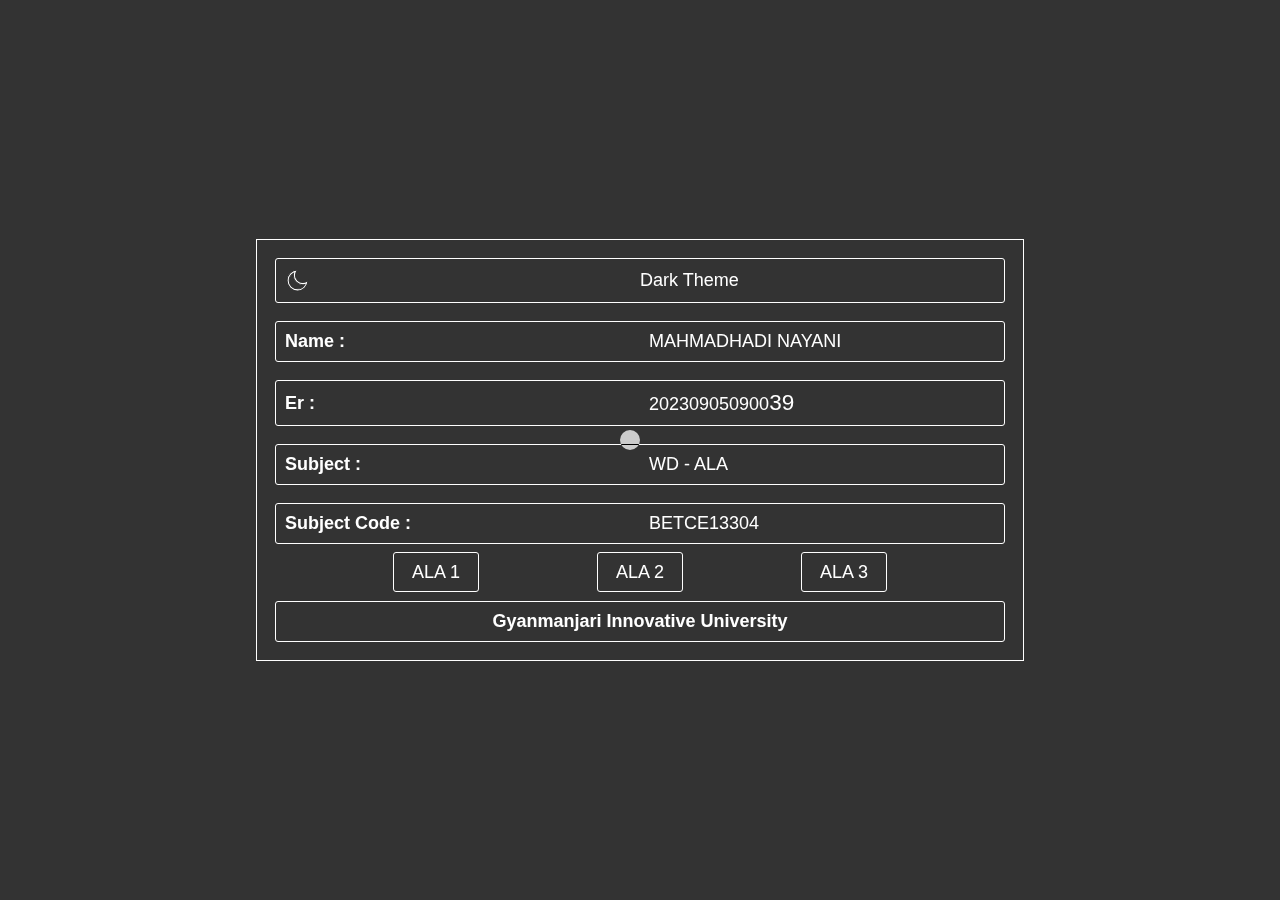
<file: index.html>
<!DOCTYPE html>
<html lang="en">
    <head>
        <meta charset="UTF-8" />
        <meta name="viewport" content="width=device-width, initial-scale=1.0" />
        <title>HADI | WD ALA</title>
        <link rel="stylesheet" href="style.css" />
    </head>
    <body>
        <div class="cursor"></div>
        <div class="container">
            <div class="theme-toggle | row">
                <div class="left">
                    <img
                        class="theme-img"
                        src="./Images/moon.svg"
                        alt="Dark Theme"
                    />
                </div>
                <div class="right">
                    <span class="theme-text">Dark</span> Theme
                </div>
            </div>

            <div class="name | row">
                <div class="left">Name :</div>
                <div class="right">MAHMADHADI NAYANI</div>
            </div>

            <div class="er | row">
                <div class="left">Er :</div>
                <div class="right">202309050900<span>39</span></div>
            </div>

            <div class="sub | row">
                <div class="left">Subject :</div>
                <div class="right">WD - ALA</div>
            </div>

            <div class="sub-code | row">
                <div class="left">Subject code :</div>
                <div class="right">BETCE13304</div>
            </div>

            <div class="links">
                <div class="link">
                    <a target="_blank" href="./ALA-1/index.html">ALA 1</a>
                </div>
                <div class="link">
                    <a target="_blank" href="./ALA-2/jsAnimation.html">ALA 2</a>
                </div>
                <div class="link">
                    <a target="_blank" href="./ALA-3/index.html">ALA 3</a>
                </div>
            </div>

            <div class="university | row">
                <div class="left">gyanmanjari innovative university</div>
            </div>
        </div>
        <script>
            const cursor = document.querySelector(".cursor");
            const body = document.querySelector("body");
            const root = document.querySelector(":root");
            const themeImg = document.querySelector(".theme-img");
            const themeText = document.querySelector(".theme-text");
            const themeToggler = document.querySelector(".theme-toggle");

            // getting styles and values
            const css = getComputedStyle(root);
            let bg = css.getPropertyValue("--dark");
            let clr = css.getPropertyValue("--light");

            let isDark = true;
            body.addEventListener("mousemove", (e) => {
                cursor.style.top = e.clientY + "px";
                cursor.style.left = e.clientX + "px";
            });

            themeToggler.addEventListener("click", () => {
                root.style.setProperty("--dark", `${isDark ? "#fff" : "#333"}`);
                root.style.setProperty(
                    "--light",
                    `${isDark ? "#333" : "#fff"}`
                );
                themeImg.src = isDark
                    ? "./Images/sun.svg"
                    : "./Images/moon.svg";
                themeText.innerHTML = isDark
                    ? "Light"
                    : "Dark";
                isDark = !isDark;
            });
        </script>
    </body>
</html>
</file>
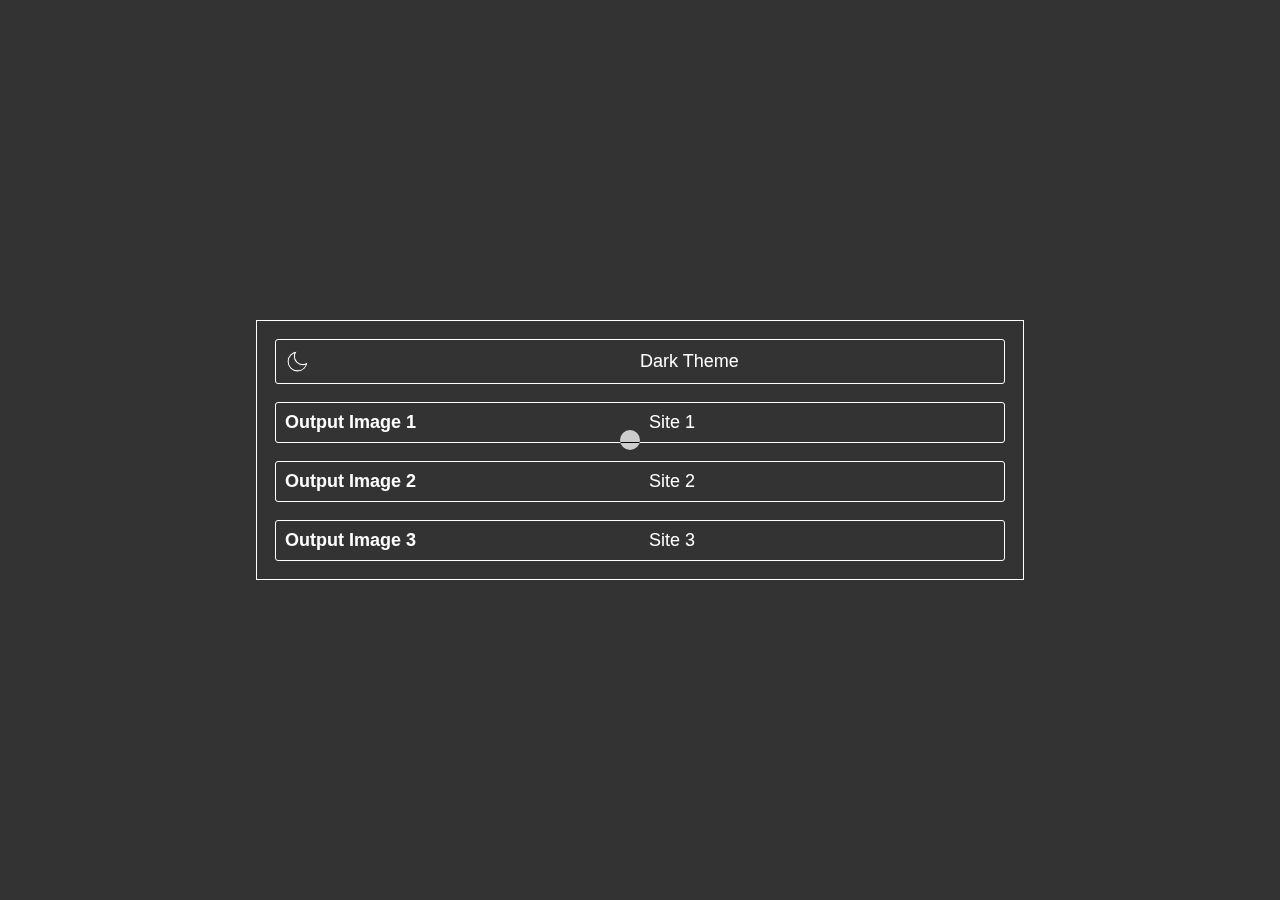
<file: ALA-1/index.html>
<!DOCTYPE html>
<html lang="en">
    <head>
        <meta charset="UTF-8" />
        <meta name="viewport" content="width=device-width, initial-scale=1.0" />
        <title>HADI | ALA - 1</title>
        <link rel="stylesheet" href="../style.css" />
    </head>
    <body>
        <div class="cursor"></div>
        <div class="container">
            <div class="theme-toggle | row">
                <div class="left">
                    <img
                        class="theme-img"
                        src="../Images/moon.svg"
                        alt="Dark Theme"
                    />
                </div>
                <div class="right">
                    <span class="theme-text">Dark</span> Theme
                </div>
            </div>
            <div class="row">
                <div class="left">
                    <a target="_blank" href="./output_1.png">output image 1</a>
                </div>
                <div class="right">
                    <a target="_blank" href="./Task_1.html">site 1</a>
                </div>
            </div>
            <div class="row">
                <div class="left">
                    <a target="_blank" href="./output_2.png">output image 2</a>
                </div>
                <div class="right">
                    <a target="_blank" href="./Task_2.html">site 2</a>
                </div>
            </div>
            <div class="row">
                <div class="left">
                    <a target="_blank" href="./output_3.png">output image 3</a>
                </div>
                <div class="right">
                    <a target="_blank" href="./Task_3.html">site 3</a>
                </div>
            </div>
        </div>
        <script>
            const cursor = document.querySelector(".cursor");
            const body = document.querySelector("body");
            const root = document.querySelector(":root");
            const themeImg = document.querySelector(".theme-img");
            const themeText = document.querySelector(".theme-text");
            const themeToggler = document.querySelector(".theme-toggle");

            let isDark = true;
            body.addEventListener("mousemove", (e) => {
                cursor.style.top = e.clientY + "px";
                cursor.style.left = e.clientX + "px";
            });
            themeToggler.addEventListener("click", () => {
                root.style.setProperty("--dark", `${isDark ? "#fff" : "#333"}`);
                root.style.setProperty(
                    "--light",
                    `${isDark ? "#333" : "#fff"}`
                );
                themeImg.src = isDark
                    ? "../Images/sun.svg"
                    : "../Images/moon.svg";
                themeText.innerHTML = isDark ? "Light" : "Dark";
                isDark = !isDark;
            });
        </script>
    </body>
</html>
</file>
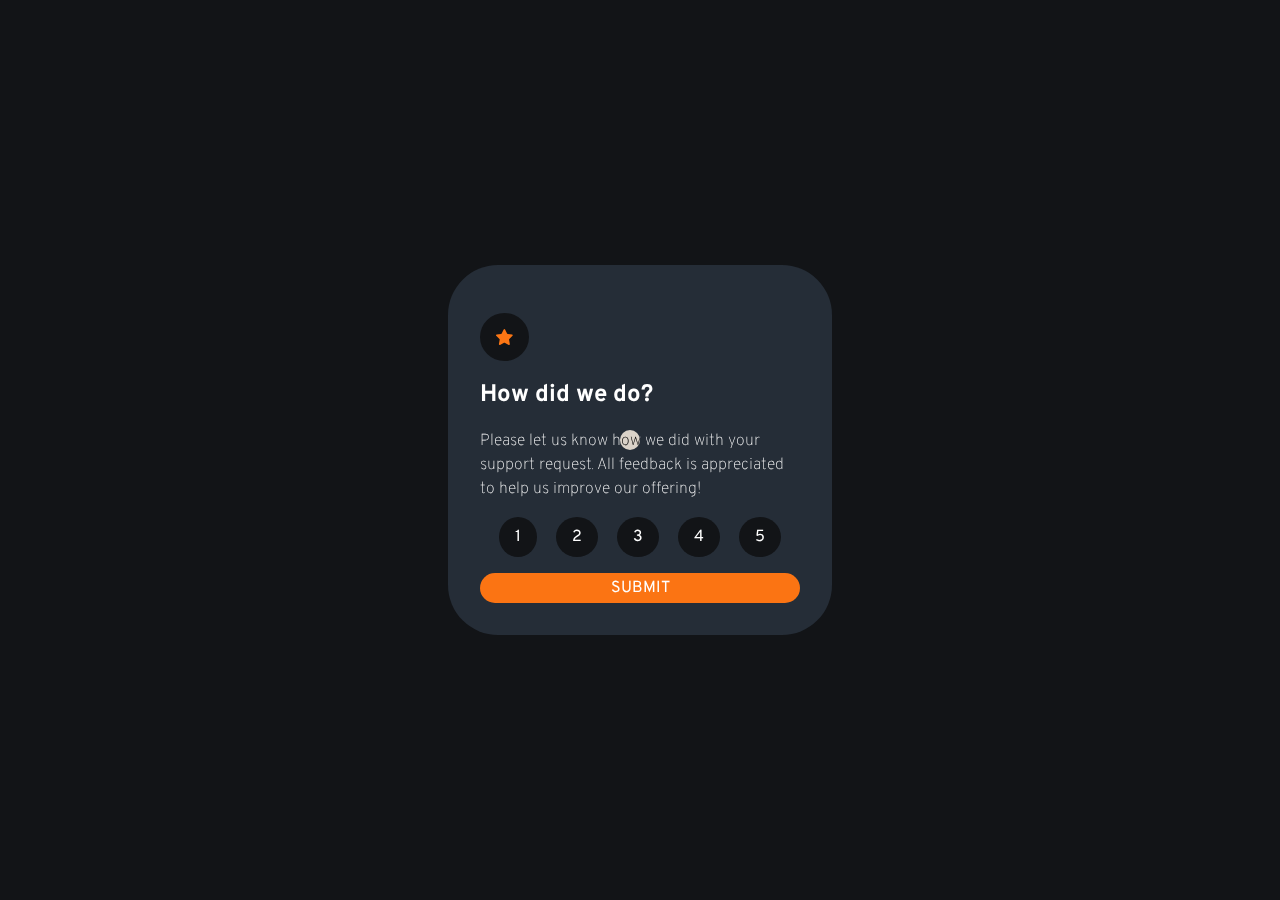
<file: ALA-3/index.html>
<!DOCTYPE html>
<html lang="en">
    <head>
        <meta charset="UTF-8" />
        <meta name="viewport" content="width=device-width, initial-scale=1.0" />
        <title>HADI | ALA - 3</title>
        <link rel="stylesheet" href="style.css" />
    </head>
    <body class="body-bgc d-flex-full">
        <div class="cursor"></div>
        <div class="container card-bgc padding" id="rate">
            <div
                class="top btn-padding border-radius-50p btn-bgc margin-top-bottom"
            >
                <img src="images/icon-star.svg" alt="star icon " />
            </div>

            <h1 class="margin-top-bottom fs-primary-heading fw-primary-heading">
                How did we do?
            </h1>
            <p class="fs-primary-para fw-primary-light">
                Please let us know how we did with your support request. All
                feedback is appreciated to help us improve our offering!
            </p>
            <div
                class="btn-collection d-flex aling-center justify-content-space-evenly margin-top-bottom"
            >
                <button
                    class="border-none clr-white btn-padding border-radius-50p btn-bgc btn-rates cursor-pointer"
                    onclick="updateRate(1);"
                >
                    1
                </button>
                <button
                    class="border-none clr-white btn-padding border-radius-50p btn-bgc btn-rates cursor-pointer"
                    onclick="updateRate(2);"
                >
                    2
                </button>
                <button
                    class="border-none clr-white btn-padding border-radius-50p btn-bgc btn-rates cursor-pointer"
                    onclick="updateRate(3);"
                >
                    3
                </button>
                <button
                    class="border-none clr-white btn-padding border-radius-50p btn-bgc btn-rates cursor-pointer"
                    onclick="updateRate(4);"
                >
                    4
                </button>
                <button
                    class="border-none clr-white btn-padding border-radius-50p btn-bgc btn-rates cursor-pointer"
                    onclick="updateRate(5);"
                >
                    5
                </button>
            </div>
            <div class="submit">
                <button
                    class="w-100p border-radius-20px submit-padding submit-bgc clr-white border-none cursor-pointer"
                    onclick="getRate();"
                >
                    SUBMIT
                </button>
            </div>
        </div>

        <div
            class="container card-bgc padding d-flex flex-direction-col"
            id="thank-you"
        >
            <div class="top btn-padding border-radius-50p margin-top-bottom">
                <img
                    src="images/illustration-thank-you.svg"
                    alt="thanks for ratting"
                />
            </div>

            <div
                class="select btn-bgc select-padding border-radius-20px clr-orange"
                id="selected"
                style="width: fit-content"
            ></div>
            <h1 class="margin-top-bottom fs-primary-heading fw-primary-heading">
                Thank you!
            </h1>
            <p class="fw-primary-light">
                We appreciate you taking the time to give a rating. If you ever
                need more support, don't hesitate to get in touch!
            </p>
        </div>

        <script src="getRate.js"></script>
    </body>
</html>
</file>
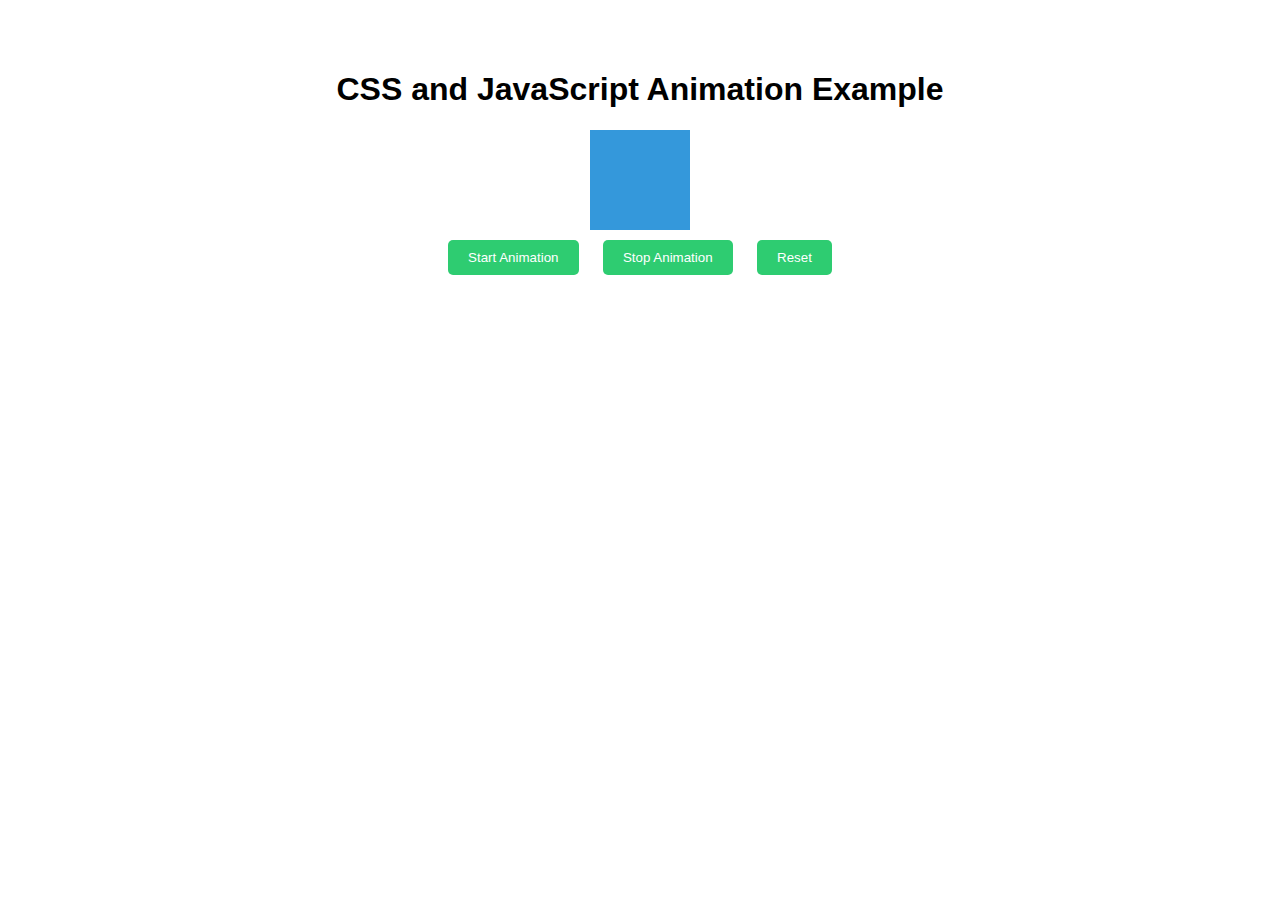
<file: ALA-1/Task_3.html>
<!DOCTYPE html>
<html lang="en">
    <head>
        <meta charset="UTF-8" />
        <meta name="viewport" content="width=device-width, initial-scale=1.0" />
        <meta
            name="description"
            content="Animation Example with CSS and JavaScript"
        />
        <title>Animation Example</title>
        <style>
            body {
                font-family: Arial, sans-serif;
                display: flex;
                flex-direction: column;
                align-items: center;
                margin: 50px;
            }

            /* Animated Box */
            .box {
                width: 100px;
                height: 100px;
                background-color: #3498db;
                position: relative;
                transition: all 1s ease; /* Smooth transition */
            }

            /* Keyframes for Animation */
            @keyframes moveAndScale {
                0% {
                    transform: translateX(0) scale(1);
                    background-color: 3498px;
                }
                50% {
                    transform: translateX(200px) scale(1.5);
                    background-color: e74c3c;
                }
                100% {
                    transform: translateX(0) scale(1);
                    background-color: #2ecc71;
                }
            }

            /* Buttons styling */
            button {
                margin: 10px;
                padding: 10px 20px;
                background: #2ecc71;
                border: none;
                color: white;
                cursor: pointer;
                border-radius: 5px;
            }

            button:hover {
                background: #27ae60;
            }
        </style>
    </head>
    <body>
        <h1>CSS and JavaScript Animation Example</h1>

        <!-- Animated Box -->
        <div class="box" id="animatedBox"></div>

        <!-- Control Buttons -->
        <div>
            <button onclick="startAnimation()">Start Animation</button>
            <button onclick="stopanimation()">Stop Animation</button>
            <button onclick="resetAnimation()">Reset</button>
        </div>

        <script>
            // JavaScript to control animation

            // Function to start the animation
            let box = document.getElementById("animatedBox");
            function startAnimation() {
                box.style.animation = "moveAndScale 3s infinite"; // Apply animation
            }

            // Function to stopanimation the animation
            function stopanimation() {
                box.style.animationPlayState = "paused";
            }

            // Function to reset the animation to its original state
            function resetAnimation() {
                // box.style.transform = "translateX(0) scale(1)";
                // box.stylebackgroundColor = "3498px";
                box.style.animation = "";
            }
        </script>
    </body>
</html>
</file>
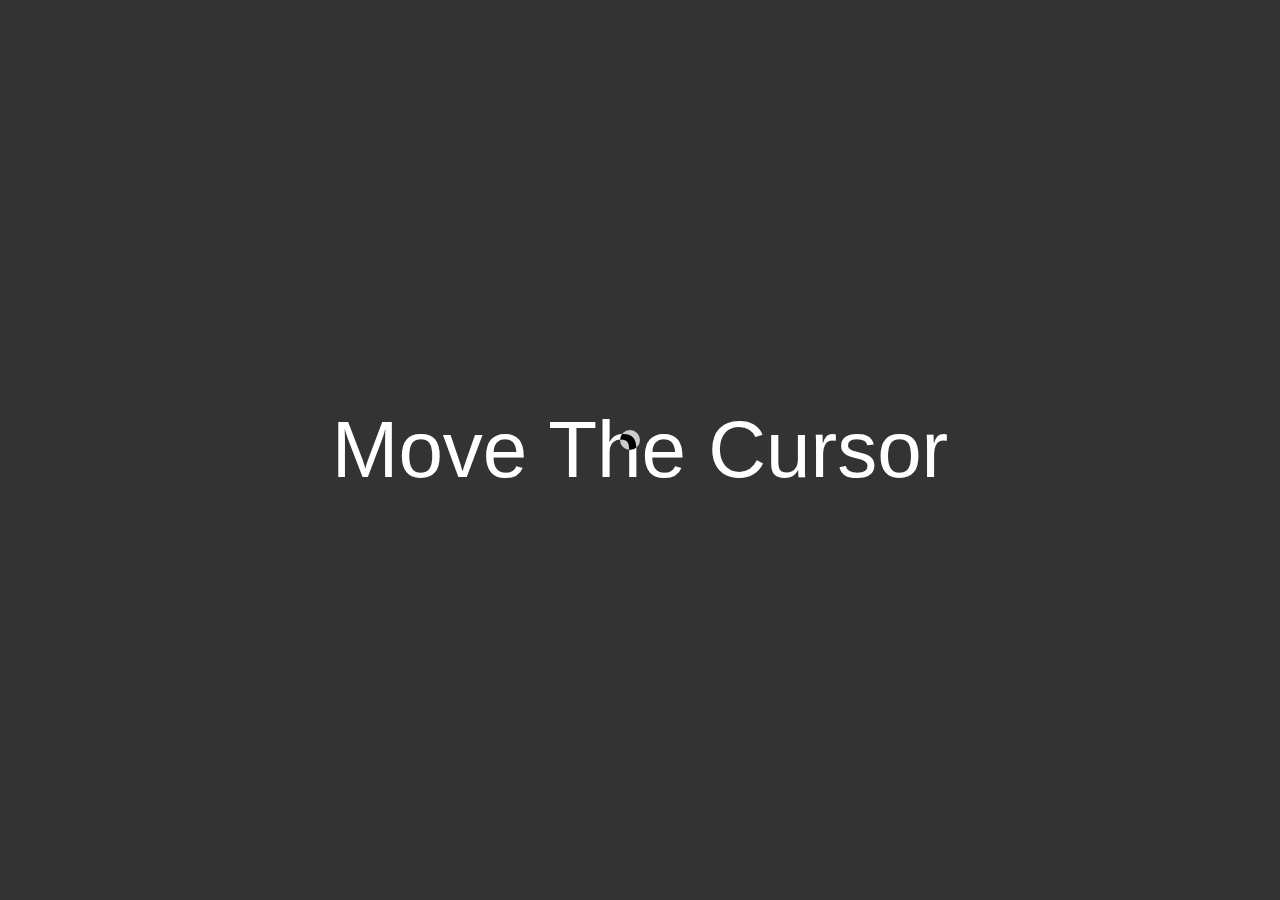
<file: ALA-2/jsAnimation.html>
<!DOCTYPE html>
<html lang="en">
    <head>
        <meta charset="UTF-8" />
        <meta name="viewport" content="width=device-width, initial-scale=1.0" />
        <title>HADI | ALA - 2</title>
        <style>
            * {
                margin: 0;
                padding: 0;
            }
            html,
            body {
                height: 100%;
                width: 100%;
            }
            body {
                background: #333;
                display: flex;
                align-items: center;
                justify-content: center;
            }
            .cursor {
                background: #fff;
                height: 20px;
                width: 20px;
                border-radius: 50%;
                position: absolute;
                transform: translate(-50%, -50%);
                transition: all 0.3s linear;
                pointer-events: none;
                mix-blend-mode: difference;
            }
            .heading {
                font-size: 5rem;
                font-family: sans-serif;
                color: white;
                text-transform: capitalize;
                pointer-events: none;
                transition: all 0.3s linear;
                pointer-events: none;
            }
        </style>
    </head>
    <body>
        <div class="cursor"></div>

        <div class="heading">move the cursor</div>

        <script>
            const cursor = document.querySelector(".cursor");
            const heading = document.querySelector(".heading");
            const body = document.querySelector("body");

            body.addEventListener("mousemove", (e) => {
                cursor.style.top = e.clientY + "px";
                cursor.style.left = e.clientX + "px";
            });
            body.addEventListener("click", () => {
                const randomColor =
                    "#" + Math.floor(Math.random() * 16777215).toString(16);
                cursor.style.background = randomColor;
                heading.style.color = randomColor;
            });
        </script>
    </body>
</html>
</file>
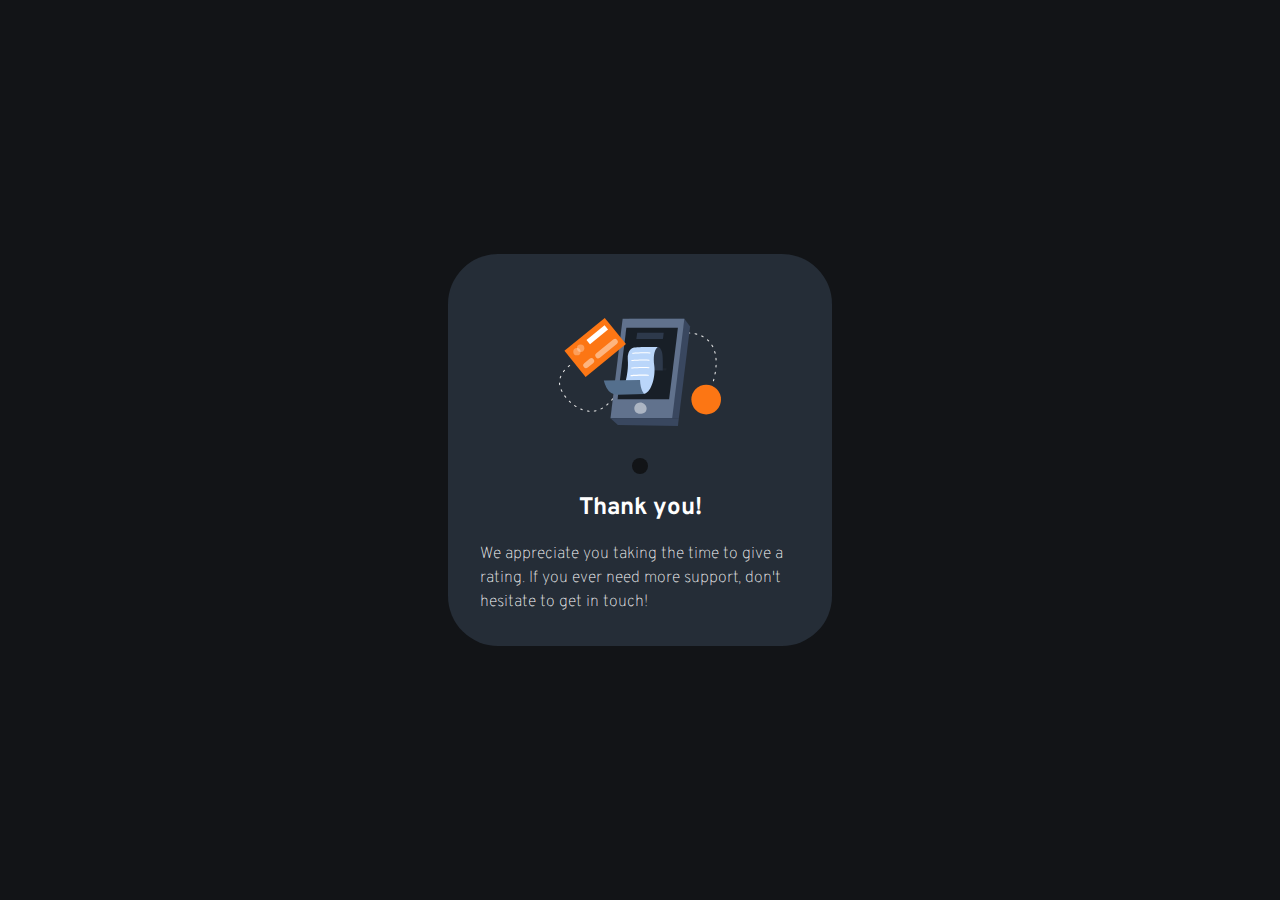
<file: ALA-3/thanks.html>
<!DOCTYPE html>
<html lang="en">
    <head>
        <meta charset="UTF-8" />
        <meta name="viewport" content="width=device-width, initial-scale=1.0" />
        <title>Document</title>
        <link rel="stylesheet" href="style.css" />
    </head>
    <body class="d-flex-full body-bgc ">
        <div class="container card-bgc padding d-flex flex-direction-col">
            <div class="top btn-padding border-radius-50p margin-top-bottom " >
                <img
                    src="images/illustration-thank-you.svg"
                    alt="thanks for ratting"
                />
            </div>

            <div class="select btn-bgc select-padding border-radius-20px clr-orange" id="selected" style="width: fit-content;"></div>
            <h1 class="margin-top-bottom fs-primary-heading fw-primary-heading">Thank you!</h1>
            <p class="fw-primary-light">
                We appreciate you taking the time to give a rating. If you ever
                need more support, don't hesitate to get in touch!
            </p>
        </div>
        <script src="getRate.js"></script>
    </body>
</html>
</file>
<file: style.css>
:root {
    --dark: #333;
    --light: #fff;
}
* {
    margin: 0;
    padding: 0;
    box-sizing: border-box;
    font-family: sans-serif;

    font-size: large;
}
a {
    text-decoration: none;
    color: inherit;
}

html,
body {
    height: 100%;
    width: 100%;
}

body {
    display: flex;
    align-items: center;
    justify-content: center;
    background: var(--dark);
    color: var(--light);
}
.cursor {
    background: var(--light);
    height: 20px;
    width: 20px;
    border-radius: 50%;
    position: absolute;
    transform: translate(-50%, -50%);
    transition: all 0.3s linear;
    pointer-events: none;
    mix-blend-mode: difference;
}
.container {
    display: flex;
    flex-direction: column;
    gap: 1rem;
    border: 1px solid var(--light);
    width: 60%;
    padding: 1rem;
}
.theme-toggle {
    cursor: pointer;
}
.row {
    display: flex;
    align-items: center;
    justify-content: space-between;
    border-radius: 3px;
    gap: 1rem;
    padding: 0.5rem;
    border: 1px solid var(--light);
    transition: all 0.2s linear;
}
.left {
    font-weight: bold;
    text-transform: capitalize;
    width: 50%;
}
.er .right span {
    font-size: 1.25rem;
}
.right {
    text-align: left;
    text-transform: capitalize;
    width: 50%;
}
.links {
    display: flex;
    align-items: center;
    justify-content: space-evenly;
}

.link a {
    border: 1px solid;
    padding: 0.5rem 1rem;
    transition: all 0.2s linear;
    cursor: pointer;
    border-radius: 3px;
}

.row:hover,
.link a:hover {
    background: var(--light);
    color: var(--dark);
    border-radius: 0px;
}
.university .left {
    width: 100%;
    text-align: center;
}

/* * Dark Light Theme */
.theme-toggle .left {
    height: 25px;
    width: 25px;
}
</file>
<file: ALA-3/style.css>
@import url("https://fonts.googleapis.com/css2?family=Overpass:ital,wght@0,100..900;1,100..900&display=swap");

:root {
    --clr-primary-orange: hsl(25, 97%, 53%);

    --clr-neutral-white: hsl(0, 0%, 100%);
    --clr-neutral-light-grey: hsl(217, 12%, 63%);
    --clr-neutral-medium-grey: hsl(216, 12%, 54%);
    --clr-neutral-dark-blue: hsl(213, 19%, 18%);
    --clr-neutral-very-dark-blue: hsl(216, 12%, 8%);

    --fs-para: 0.75rem;
    --fs-primary-normal: 1rem;
    --fs-heading: 1.5rem;

    --fw-primary-para: 100;
    --fw-primary-heading: 700;

    --ff-primary: "Overpass", sans-serif;
}

* {
    margin: 0;
    padding: 0;
    font: inherit;
    box-sizing: border-box;
}
body {
    line-height: 1.5;
    font-family: var(--ff-primary);
    height: 100vh;
    color: var(--clr-neutral-white);
}
img,
svg,
picture {
    max-width: 100%;
    display: block;
}
a {
    text-decoration: none;
    color: inherit;
}
li {
    list-style: none;
}

/* * cursor */
.cursor {
    background: #fff;
    height: 20px;
    width: 20px;
    border-radius: 50%;
    position: absolute;
    transform: translate(-50%, -50%);
    transition: all 0.3s linear;
    pointer-events: none;
    mix-blend-mode: difference;
}

/* * utility classes */
.body-bgc {
    background: var(--clr-neutral-very-dark-blue);
}
.card-bgc {
    background: var(--clr-neutral-dark-blue);
}
.btn-bgc {
    background: var(--clr-neutral-very-dark-blue);
}
.submit-bgc {
    background: var(--clr-primary-orange);
    transition: background 0.5s ease, color 0.5s ease;
}
.submit-bgc:hover {
    background: var(--clr-neutral-white);
    color: var(--clr-primary-orange);
}
.clr-white {
    color: white;
}
.clr-orange {
    color: var(--clr-primary-orange);
}
.btn-padding {
    padding: 0.5rem 1rem;
}
.border-radius-50p {
    border-radius: 50%;
}
.border-radius-20px {
    border-radius: 20px;
}
.submit-padding {
    padding: 0.2rem 0;
}
.padding {
    padding: 2rem;
}
.d-flex-full {
    display: flex;
    align-items: center;
    justify-content: center;
}
.d-flex {
    display: flex;
}
.align-center {
    align-items: center;
}
.justify-content-space-evenly {
    justify-content: space-evenly;
}
.margin-top-bottom {
    margin: 1rem 0;
}
.d-inline {
    display: inline;
}
.fs-primary-heading {
    font-size: var(--fs-heading);
}
.fs-primary-para {
    font-size: var(--fs-primary-normal);
}
.fs-para {
    font-size: var(--fs-para);
}
.fw-primary-heading {
    font-weight: var(--fw-primary-heading);
}
.fw-primary-light {
    font-weight: var(--fw-primary-para);
}
.w-100p {
    width: 100%;
}
.top {
    width: fit-content;
    padding: 1rem 1rem;
}
.border-none {
    border: none;
}
.cursor-pointer {
    cursor: pointer;
}
.w-100p {
    width: 100%;
}
.select-padding {
    padding: 0.5rem 0.5rem;
}
.flex-direction-col {
    flex-direction: column !important;
    align-items: center;
    justify-content: center;
}
.container {
    width: 30vmax;
    border-radius: 50px;
}
.d-none {
    display: none !important;
}

.btn-rates {
    transition: background 0.5s ease;
}
.btn-rates:hover {
    background: var(--clr-neutral-light-grey);
}
.btn-rates:active {
    background: var(--clr-primary-orange);
}
</file>
